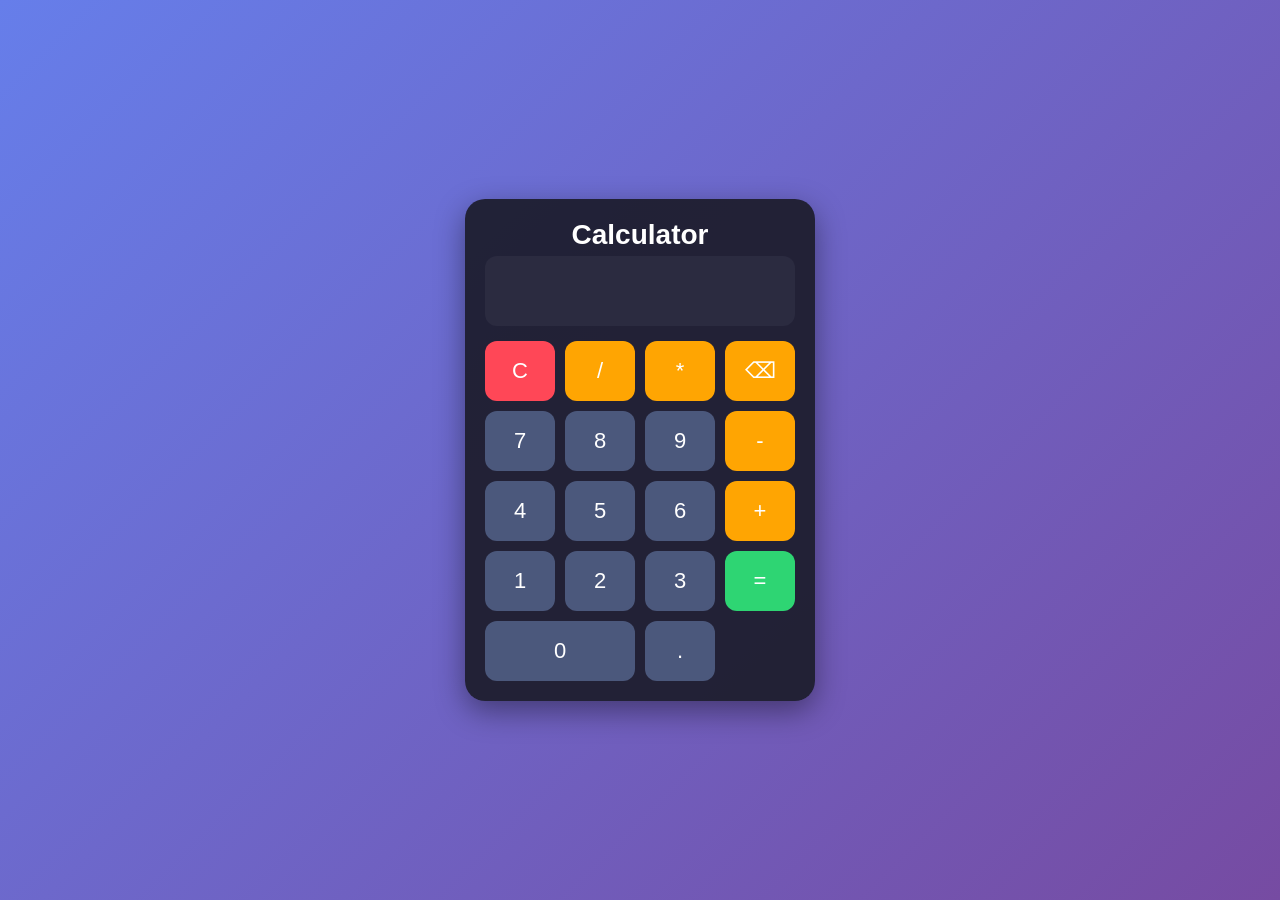
<file: calculator/index.html>
<!DOCTYPE html>
<html lang="en">
<head>
    <meta charset="UTF-8">
    <meta name="viewport" content="width=device-width, initial-scale=1.0">
    <title>Modern Calculator</title>
    <link rel="stylesheet" href="style.css">
</head>
<body>

    <div class="calculator">

        <h2 class="title">Calculator</h2>

        <input type="text" id="display" readonly>

        <div class="buttons">

            <button onclick="clearDisplay()">C</button>
            <button onclick="appendValue('/')">/</button>
            <button onclick="appendValue('*')">*</button>
            <button onclick="deleteLast()">⌫</button>

            <button onclick="appendValue('7')">7</button>
            <button onclick="appendValue('8')">8</button>
            <button onclick="appendValue('9')">9</button>
            <button onclick="appendValue('-')">-</button>

            <button onclick="appendValue('4')">4</button>
            <button onclick="appendValue('5')">5</button>
            <button onclick="appendValue('6')">6</button>
            <button onclick="appendValue('+')">+</button>

            <button onclick="appendValue('1')">1</button>
            <button onclick="appendValue('2')">2</button>
            <button onclick="appendValue('3')">3</button>
            <button onclick="calculate()">=</button>

            <button onclick="appendValue('0')" class="zero">0</button>
            <button onclick="appendValue('.')">.</button>

        </div>

    </div>

    <script src="script.js"></script>

</body>
</html>
</file>
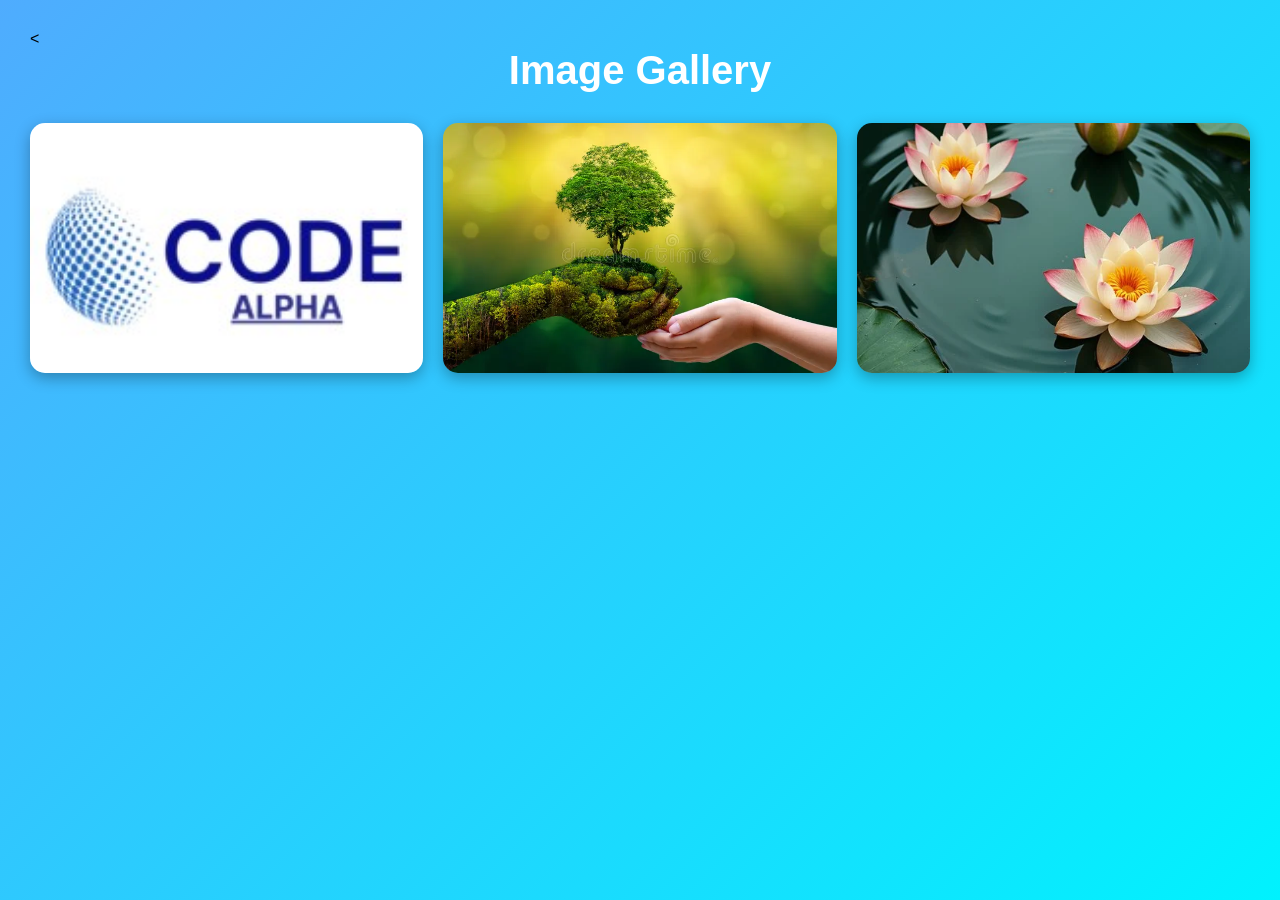
<file: Image-Gallery/index.html>
<<!DOCTYPE html>
<html lang="en">
<head>
    <meta charset="UTF-8">
    <meta name="viewport" content="width=device-width, initial-scale=1.0">
    <title>Image Gallery</title>
    <link rel="stylesheet" href="style.css">
</head>
<body>

    <h1 class="title"><b>Image Gallery</b></h1>

    <div class="gallery">
        <img src="images/img1.png" alt="Image 1">
        <img src="images/img2.png" alt="Image 2">
        <img src="images/img3.png" alt="Image 3">
    </div>

    <div class="popup" id="popup">
        <span id="closeBtn">&times;</span>
        <img id="popupImage">
    </div>

    <script src="script.js"></script>

</body>
</html>
</file>
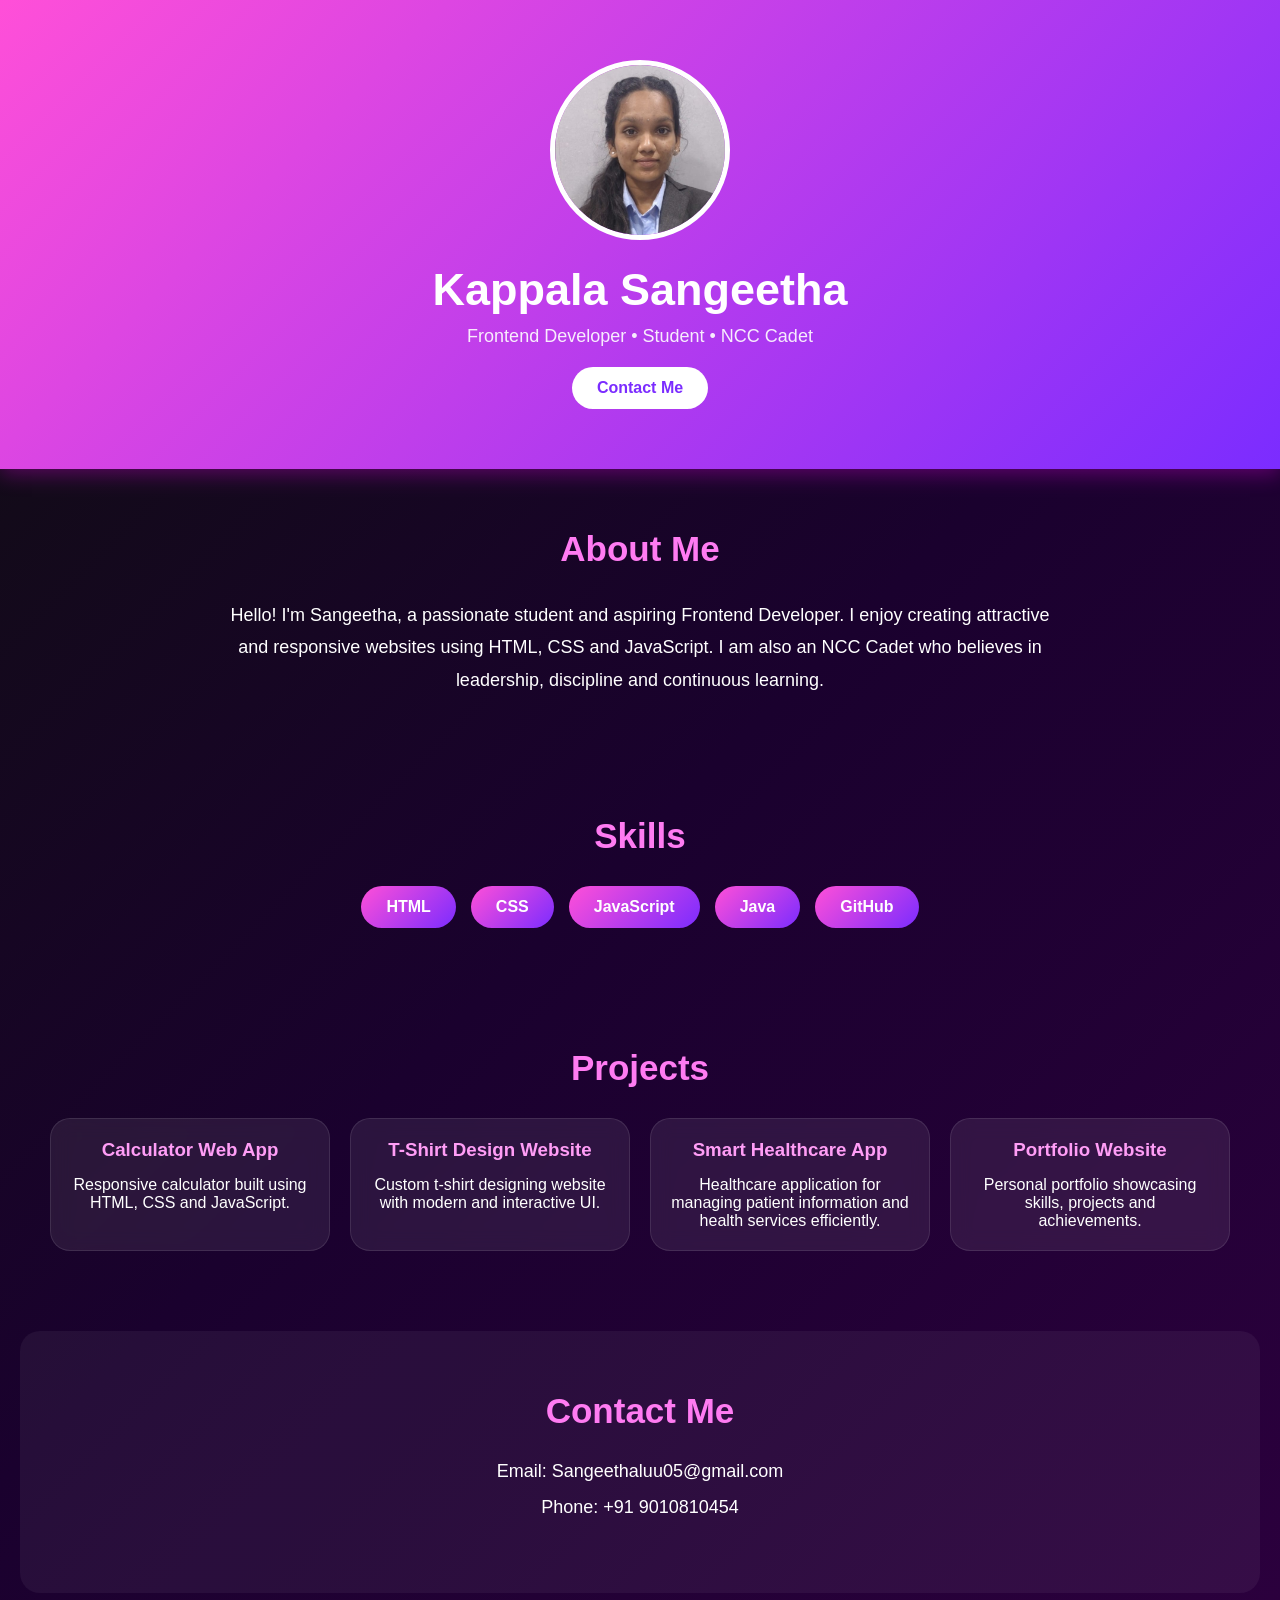
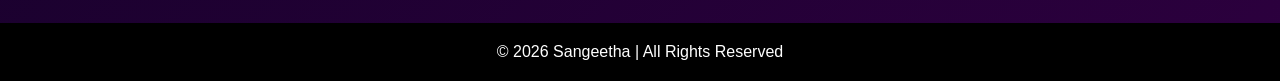
<file: portfolio/index.html>
<!DOCTYPE html>
<html lang="en">

<head>
    <meta charset="UTF-8">
    <meta name="viewport" content="width=device-width, initial-scale=1.0">
    <title>Sangeetha Portfolio</title>
    <link rel="stylesheet" href="style.css">
</head>

<body>

    <header>
        <img src="profile.jpg" alt="Profile" class="profile-img">

        <h1> Kappala Sangeetha </h1>

        <p class="tagline">
            Frontend Developer • Student • NCC Cadet
        </p>

        <a href="#contact" class="btn">Contact Me</a>
    </header>

    <section class="about">
        <h2>About Me</h2>

        <p>
            Hello! I'm Sangeetha, a passionate student and aspiring Frontend Developer.
            I enjoy creating attractive and responsive websites using HTML, CSS and JavaScript.
            I am also an NCC Cadet who believes in leadership, discipline and continuous learning.
        </p>
    </section>

    <section class="skills">
        <h2>Skills</h2>

        <div class="skills-container">
            <div class="skill-box">HTML</div>
            <div class="skill-box">CSS</div>
            <div class="skill-box">JavaScript</div>
            <div class="skill-box">Java</div>
            <div class="skill-box">GitHub</div>
        </div>
    </section>

    <section class="projects">

        <h2>Projects</h2>

        <div class="project-container">

            <div class="project-card">
                <h3>Calculator Web App</h3>
                <p>
                    Responsive calculator built using HTML, CSS and JavaScript.
                </p>
            </div>

            <div class="project-card">
                <h3>T-Shirt Design Website</h3>
                <p>
                    Custom t-shirt designing website with modern and interactive UI.
                </p>
            </div>

            <div class="project-card">
                <h3>Smart Healthcare App</h3>
                <p>
                    Healthcare application for managing patient information and health services efficiently.
                </p>
            </div>

            <div class="project-card">
                <h3>Portfolio Website</h3>
                <p>
                    Personal portfolio showcasing skills, projects and achievements.
                </p>
            </div>

        </div>

    </section>

    <section class="contact" id="contact">

        <h2>Contact Me</h2>

        <p>Email: Sangeethaluu05@gmail.com</p>

        <p>Phone: +91 9010810454</p>

    </section>

    <footer>
        <p>© 2026 Sangeetha | All Rights Reserved</p>
    </footer>

    <script src="script.js"></script>

</body>
</html>
</file>
<file: calculator/style.css>
*{
    margin:0;
    padding:0;
    box-sizing:border-box;
    font-family:'Segoe UI',sans-serif;
}

body{
    display:flex;
    justify-content:center;
    align-items:center;
    min-height:100vh;
    background:linear-gradient(135deg,#667eea,#764ba2);
}

.calculator{
    width:350px;
    background:rgba(30,30,47,0.95);
    padding:20px;
    border-radius:20px;
    box-shadow:0 10px 30px rgba(0,0,0,0.4);
}

.title{
    text-align:center;
    color:white;
    margin-bottom:5px;
    font-size:28px;
}

.subtitle{
    text-align:center;
    color:#cfcfcf;
    margin-bottom:15px;
    font-size:12px;
}

#display{
    width:100%;
    height:70px;
    border:none;
    outline:none;
    border-radius:12px;
    margin-bottom:15px;
    text-align:right;
    font-size:30px;
    padding:10px;
    background:#2b2b40;
    color:white;
}

.buttons{
    display:grid;
    grid-template-columns:repeat(4,1fr);
    gap:10px;
}

button{
    height:60px;
    border:none;
    border-radius:12px;
    font-size:22px;
    cursor:pointer;
    background:#4b587c;
    color:white;
    transition:0.3s;
}

button:hover{
    transform:scale(1.05);
}

button:active{
    transform:scale(0.95);
}

.zero{
    grid-column:span 2;
}

button:nth-child(1){
    background:#ff4757;
}

button:nth-child(2),
button:nth-child(3),
button:nth-child(4),
button:nth-child(8),
button:nth-child(12){
    background:#ffa502;
}

button:nth-child(16){
    background:#2ed573;
}
</file>
<file: Image-Gallery/style.css>
*{
    margin:0;
    padding:0;
    box-sizing:border-box;
    font-family:Arial,sans-serif;
}

body{
    background:linear-gradient(135deg,#4facfe,#00f2fe);
    min-height:100vh;
    padding:30px;
}

.title{
    text-align:center;
    color:white;
    margin-bottom:30px;
    font-size:40px;
}

.gallery{
    display:grid;
    grid-template-columns:repeat(auto-fit,minmax(250px,1fr));
    gap:20px;
}

.gallery img{
    width:100%;
    height:250px;
    object-fit:cover;
    border-radius:15px;
    cursor:pointer;
    transition:0.4s;
    box-shadow:0 5px 15px rgba(0,0,0,0.3);
}

.gallery img:hover{
    transform:scale(1.05);
}

.popup{
    display:none;
    position:fixed;
    top:0;
    left:0;
    width:100%;
    height:100%;
    background:rgba(0,0,0,0.9);
    justify-content:center;
    align-items:center;
}

.popup img{
    max-width:80%;
    max-height:80%;
    border-radius:15px;
}

#closeBtn{
    position:absolute;
    top:20px;
    right:40px;
    color:white;
    font-size:40px;
    cursor:pointer;
}
</file>
<file: portfolio/style.css>
*{
margin:0;
padding:0;
box-sizing:border-box;
font-family:'Segoe UI',sans-serif;
scroll-behavior:smooth;
}

body{
background:linear-gradient(135deg,#0f0f0f,#1a012e,#2c003e);
color:white;
}

header{
text-align:center;
padding:60px 20px;
background:linear-gradient(135deg,#ff4fd8,#7b2cff);
box-shadow:0 5px 20px rgba(255,0,255,0.3);
}

.profile-img{
width:180px;
height:180px;
border-radius:50%;
object-fit:cover;
border:5px solid white;
margin-bottom:20px;
}

header h1{
font-size:45px;
margin-bottom:10px;
}

.tagline{
font-size:18px;
opacity:0.9;
}

.btn{
display:inline-block;
margin-top:20px;
padding:12px 25px;
background:white;
color:#7b2cff;
text-decoration:none;
border-radius:30px;
font-weight:bold;
transition:0.3s;
}

.btn:hover{
transform:scale(1.05);
}

section{
padding:60px 30px;
text-align:center;
}

h2{
font-size:35px;
margin-bottom:30px;
color:#ff7bf2;
}

.about p{
max-width:850px;
margin:auto;
line-height:1.8;
font-size:18px;
}

.skills-container{
display:flex;
justify-content:center;
flex-wrap:wrap;
gap:15px;
}

.skill-box{
background:linear-gradient(135deg,#ff4fd8,#7b2cff);
padding:12px 25px;
border-radius:25px;
font-weight:bold;
transition:0.3s;
}

.skill-box:hover{
transform:translateY(-5px);
}

.project-container{
display:flex;
justify-content:center;
flex-wrap:wrap;
gap:20px;
}

.project-card{
width:280px;
padding:20px;
background:rgba(255,255,255,0.08);
backdrop-filter:blur(10px);
border-radius:20px;
border:1px solid rgba(255,255,255,0.1);
transition:0.4s;
}

.project-card:hover{
transform:translateY(-10px);
box-shadow:0 0 20px #ff4fd8;
}

.project-card h3{
color:#ff9df6;
margin-bottom:15px;
}

.contact{
background:rgba(255,255,255,0.05);
margin:20px;
border-radius:20px;
}

.contact p{
margin:15px;
font-size:18px;
}

footer{
background:black;
text-align:center;
padding:20px;
margin-top:30px;
}

@media(max-width:768px){

header h1{
font-size:32px;
}

.profile-img{
width:140px;
height:140px;
}

.project-card{
width:90%;
}

}
</file>
